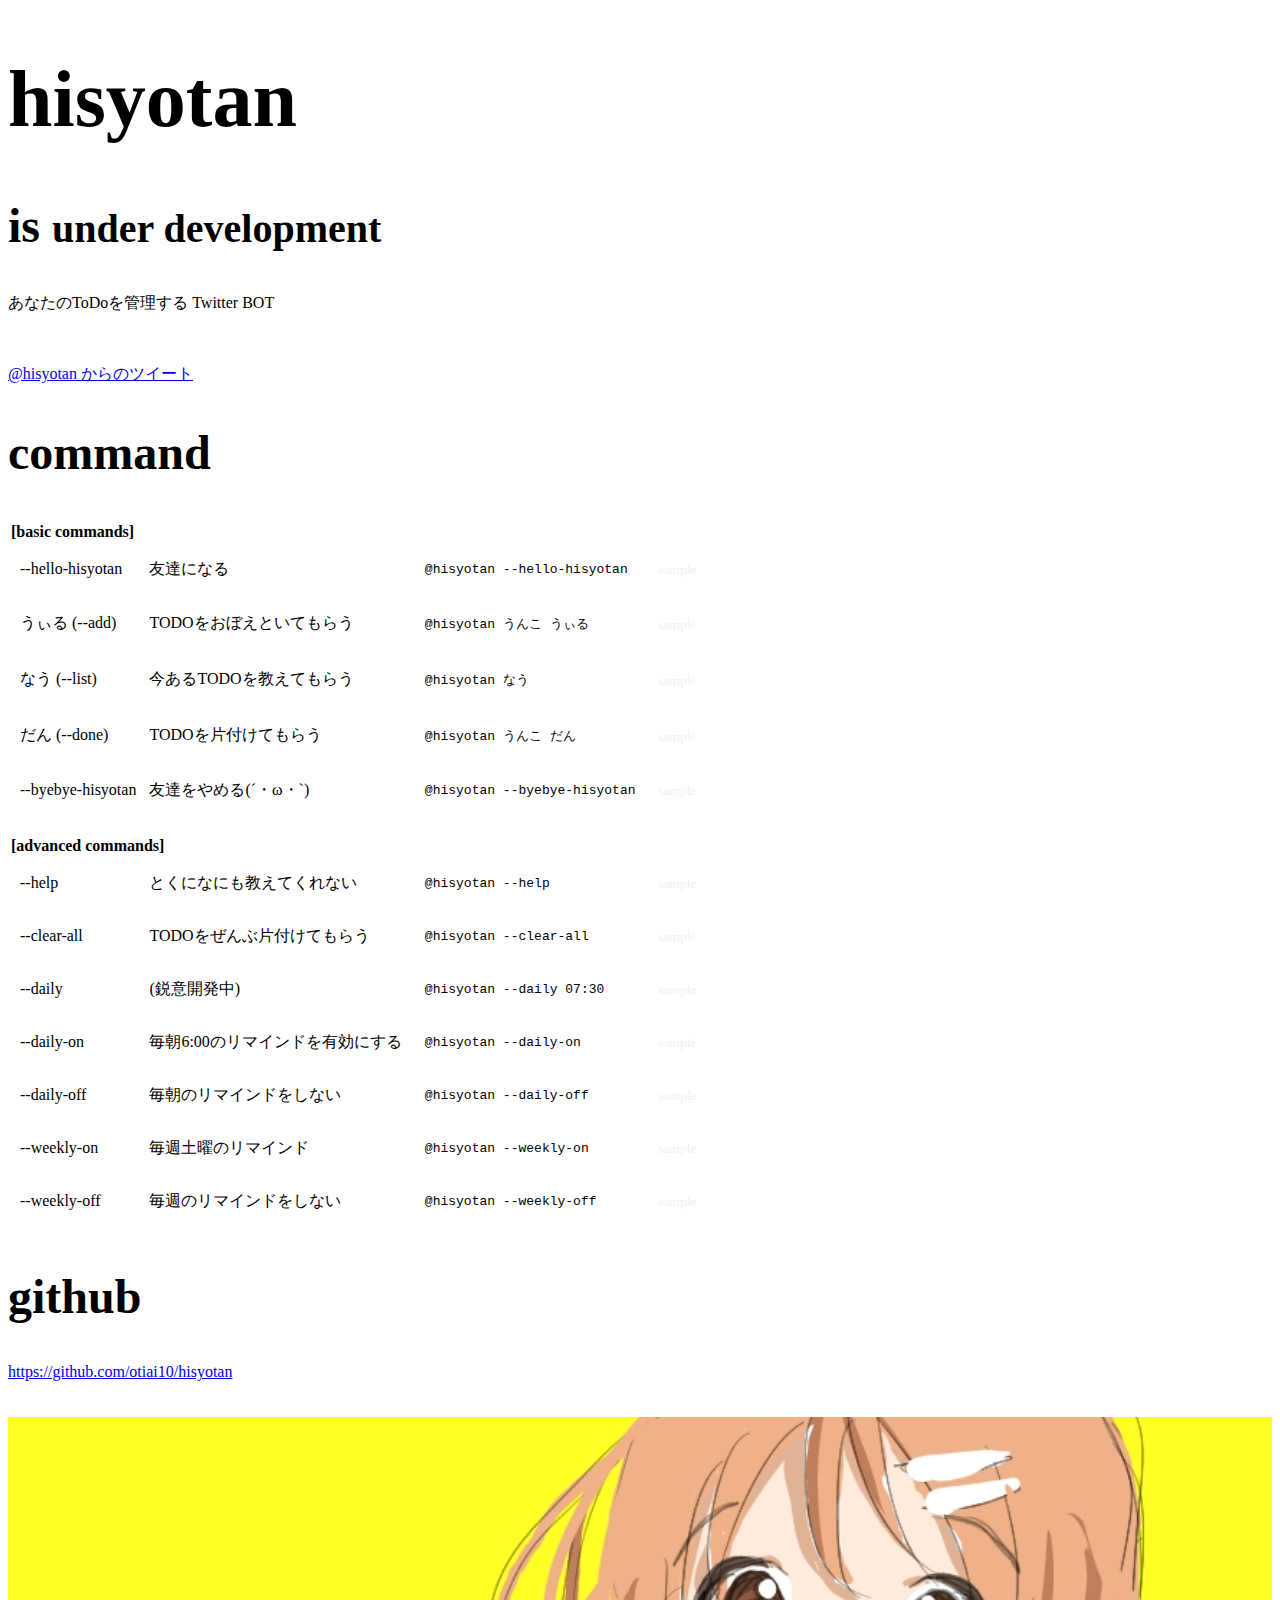
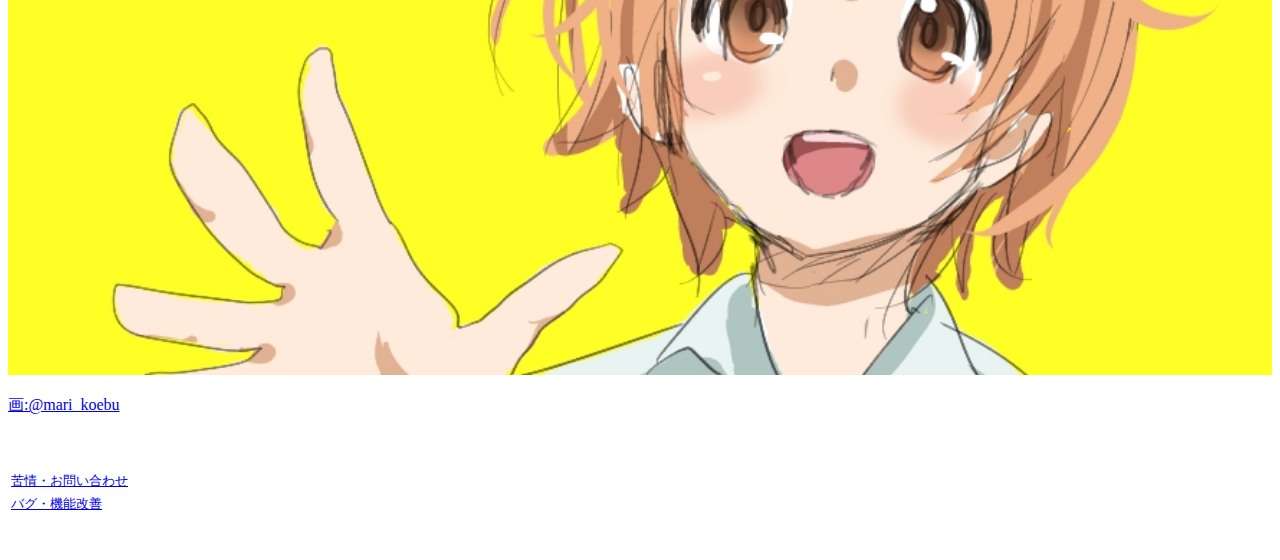
<file: web/hisyotan/index.html>
<!DOCTYPE html>
<html>
<head>
  <meta charset='UTF-8'>
  <link rel="stylesheet" type="text/css" href="http://oti10.com/public/css/index.css">
  <link rel="stylesheet" type="text/css" href="http://oti10.com/public/css/common.css">
  <link rel="stylesheet" type="text/css" href="css/main.css">
  <link rel="shorcut icon" href="src/favicon.hisyotan.png">
  <!--social-->
    <meta property="og:title" content="秘書たん"/>
    <meta property="og:description" content="あなたのToDoを管理するTwitterBOT、秘書たん（´∀｀*）ｳﾌﾌ"/>
    <meta property="og:image" content="http://otiai10.com/hisyotan/src/favicon.hisyotan.png"/>
    <meta property="og:url" content="http://otiai10.com/hisyotan/"/>
    <meta property="og:type" content="product"/>
    <meta property="og:site_name" content="秘書たん"/>
  <!--/social-->
  <title>秘書たん！</title>
</head>
<body>
  <div id="wrapper">
    <div id="main" class="content">
      <h1>hisyotan</h1>
      <div class="division">
        <h2>is <small>under development</small></h2>
          あなたのToDoを管理する Twitter BOT
          <div id="stream">
            <a class="twitter-timeline" href="https://twitter.com/hisyotan" data-widget-id="362363755872518144">@hisyotan からのツイート</a>
            <script>!function(d,s,id){var js,fjs=d.getElementsByTagName(s)[0],p=/^http:/.test(d.location)?'http':'https';if(!d.getElementById(id)){js=d.createElement(s);js.id=id;js.src=p+"://platform.twitter.com/widgets.js";fjs.parentNode.insertBefore(js,fjs);}}(document,"script","twitter-wjs");</script>
          </div>
      </div><!-- /division -->
      <div class="division">
        <h2>command</h2>
        <table class="commonds" border="0">
          <thead id="basic-commands">
            <tr><td colspan="3"><b>[basic commands]</b></td></tr>
          </thead>
          <tbody>
            <tr class="command-exp" url="https://twitter.com/hisyotan/status/362921356775534592"><td> --hello-hisyotan </td><td> 友達になる                 </td><td><pre>@hisyotan --hello-hisyotan </pre></td><td><small class="sample">sample</small></td></tr>
            <tr class="command-exp" url="https://twitter.com/hisyotan/status/362922612529176576"><td> うぃる (--add)   </td><td> TODOをおぼえといてもらう   </td><td><pre>@hisyotan うんこ うぃる    </pre></td><td><small class="sample">sample</small></td></tr>
            <tr class="command-exp" url="https://twitter.com/hisyotan/status/362923335501348864"><td> なう   (--list)  </td><td> 今あるTODOを教えてもらう   </td><td><pre>@hisyotan なう             </pre></td><td><small class="sample">sample</small></td></tr>
            <tr class="command-exp" url="https://twitter.com/hisyotan/status/362922979362996224"><td> だん   (--done)  </td><td> TODOを片付けてもらう       </td><td><pre>@hisyotan うんこ だん      </pre></td><td><small class="sample">sample</small></td></tr>
            <tr class="command-exp" url="https://twitter.com/hisyotan/status/362925474361516034"><td> --byebye-hisyotan</td><td> 友達をやめる(´・ω・`)      </td><td><pre>@hisyotan --byebye-hisyotan</pre></td><td><small class="sample">sample</small></td></tr>
          </tbody>
          <thead id="adv-commands">
            <tr><td colspan="3"><br><b>[advanced commands]</b></tr>
          </thead>
          <tbody>
            <tr class="command-exp" url="https://twitter.com/hisyotan/status/362924695231791104"><td> --help           </td><td> とくになにも教えてくれない </td><td><pre>@hisyotan --help           </pre></td><td><small class="sample">sample</small></td></tr>
            <tr class="command-exp" url="./yet"><td> --clear-all      </td><td> TODOをぜんぶ片付けてもらう </td><td><pre>@hisyotan --clear-all      </pre></td><td><small class="sample">sample</small></td></tr>
            <tr class="command-exp" url="./yet"><td> --daily          </td><td> (鋭意開発中)               </td><td><pre>@hisyotan --daily 07:30    </pre></td><td><small class="sample">sample</small></td></tr>
            <tr class="command-exp" url="./yet"><td> --daily-on       </td><td> 毎朝6:00のリマインドを有効にする</td><td><pre>@hisyotan --daily-on  </pre></td><td><small class="sample">sample</small></td></tr>
            <tr class="command-exp" url="./yet"><td> --daily-off      </td><td> 毎朝のリマインドをしない        </td><td><pre>@hisyotan --daily-off </pre></td><td><small class="sample">sample</small></td></tr>
            <tr class="command-exp" url="./yet"><td> --weekly-on      </td><td> 毎週土曜のリマインド       </td><td><pre>@hisyotan --weekly-on      </pre></td><td><small class="sample">sample</small></td></tr>
            <tr class="command-exp" url="./yet"><td> --weekly-off     </td><td> 毎週のリマインドをしない   </td><td><pre>@hisyotan --weekly-off     </pre></td><td><small class="sample">sample</small></td></tr>
          </tbody>
        </table>
      </div><!-- /division -->
      <div class="division">
        <h2>github</h2>
        <a href="https://github.com/otiai10/hisyotan">https://github.com/otiai10/hisyotan</a>
        <br>
        <br>
        <br>
        <img id="hisyotan-portrait" class="full-w" src="src/hisyotan.big.jpg">
        <p><a href="https://twitter.com/mari_koebu">画:@mari_koebu</a></p>
      </div><!-- /division -->
    </div><!--/#main-->
    <div id="footer" class="content">
      <p>
        <div class="pull-right">
        <table></tbody>
          <tr><td class="pull-left"><a target="_blank" href="https://twitter.com/intent/tweet?text=@otiai10+&original_referer=http://oti10.com/hisyotan/"><small>苦情・お問い合わせ</small></a></td></tr>
          <tr><td class="pull-left"><a target="_blank" href="https://github.com/otiai10/hisyotan/issues/new"><small>バグ・機能改善</small></a></td></tr>
        </tbody></table>
        </div>
      </p>
    </div>
  </div><!--/#wrapper-->
  <script src="js/main.js"></script>
</body>
</html>
</file>
<file: web/hisyotan/css/main.css>
pre {
  background-color: white;
  padding:       4px 10px;
  border-radius:      4px;
  color: black;
}
div#footer {
  height: 100px;
  padding-top: 20px;
}
img.full-w {
  width: 100%;
}
table.commonds>tbody>tr>td {
  padding-left: 10px;
}
table.commonds>tbody>tr:hover {
  cursor: pointer;
  background-color: #fff;
  -webkit-transition: background-color 0.2s linear;
}
table.commonds>tbody>tr:hover >td>small {
  color: #000;
  -webkit-transition: color 0.2s linear;
}
h1 {
  font-size: 5em;
}
h2 {
  font-size: 3em;
  border: none;
}
div#main {
  position: relative;
}
div.division {
  position: relative;
}
div#stream {
  margin-top: 50px;
  width: 600px;
  top:   0;
  right: 0;
}

small.sample {
  color: #f0f0f0;
}
</file>
